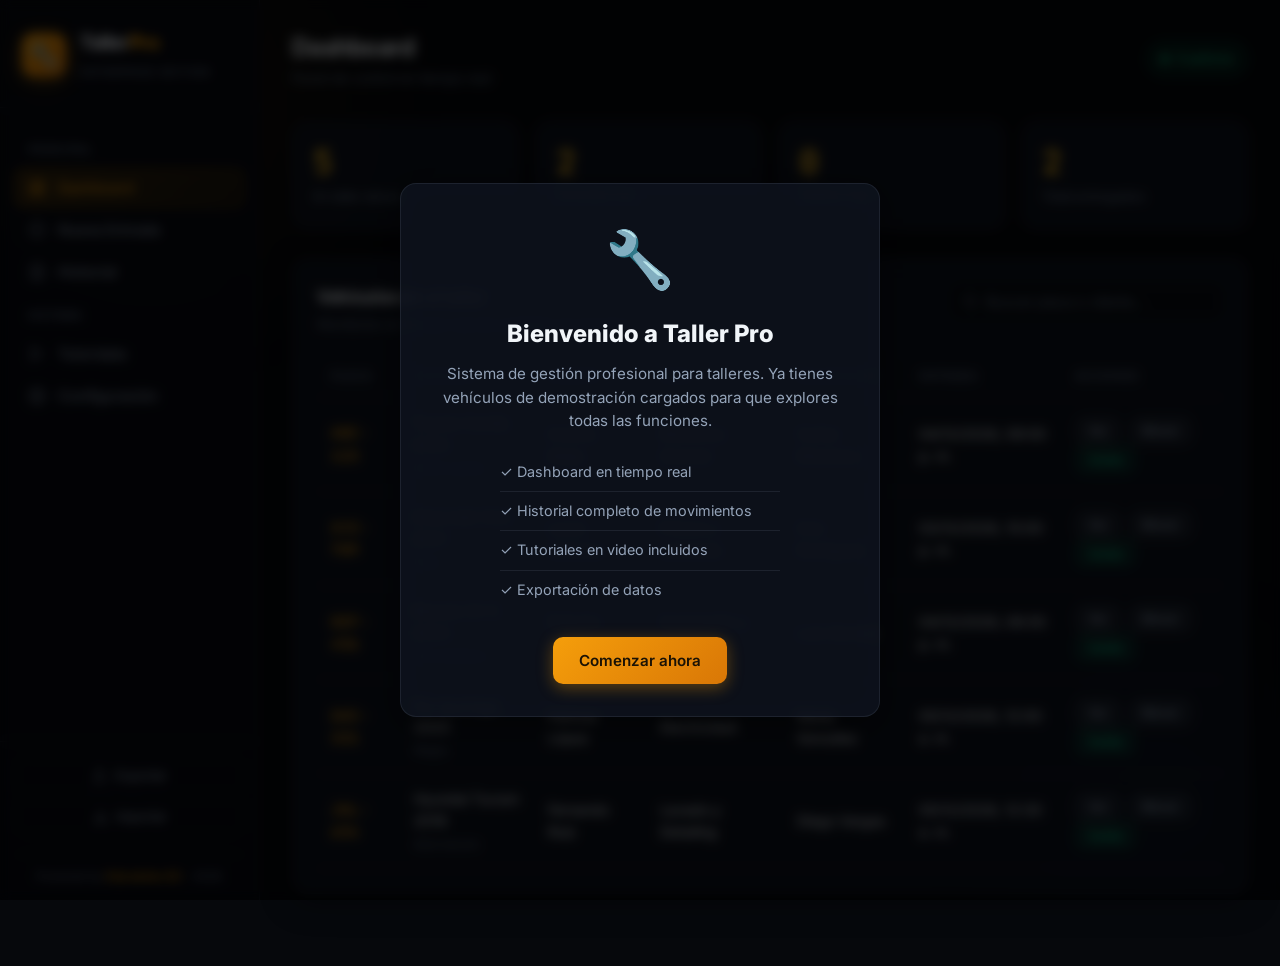
<file: index.html>
<!DOCTYPE html>
<html lang="es">
<head>
  <meta charset="UTF-8" />
  <meta name="viewport" content="width=device-width, initial-scale=1.0" />
  <title>Taller Pro — Gestión Premium de Vehículos</title>
  <link rel="preconnect" href="https://fonts.googleapis.com">
  <link rel="preconnect" href="https://fonts.gstatic.com" crossorigin>
  <link href="https://fonts.googleapis.com/css2?family=Inter:wght@400;500;600;700;800&family=JetBrains+Mono:wght@500;600&display=swap" rel="stylesheet">
  <link rel="stylesheet" href="styles.css" />
  <link rel="icon" href="data:image/svg+xml,<svg xmlns='http://www.w3.org/2000/svg' viewBox='0 0 100 100'><text y='.9em' font-size='90'>🔧</text></svg>" />
</head>
<body>
  <!-- Animated background particles -->
  <div class="bg-effects">
    <div class="orb orb-1"></div>
    <div class="orb orb-2"></div>
    <div class="orb orb-3"></div>
  </div>

  <div class="app">
    <!-- Sidebar -->
    <aside class="sidebar" id="sidebar">
      <div class="logo">
        <div class="logo-mark">
          <span>🔧</span>
        </div>
        <div class="logo-text">
          <h1>Taller<span>Pro</span></h1>
          <small>Enterprise Edition</small>
        </div>
      </div>

      <nav class="nav">
        <div class="nav-label">Principal</div>
        <button class="nav-btn active" data-view="dashboard">
          <svg width="18" height="18" viewBox="0 0 24 24" fill="none" stroke="currentColor" stroke-width="2"><rect x="3" y="3" width="7" height="9" rx="1.5"/><rect x="14" y="3" width="7" height="5" rx="1.5"/><rect x="14" y="12" width="7" height="9" rx="1.5"/><rect x="3" y="16" width="7" height="5" rx="1.5"/></svg>
          <span>Dashboard</span>
        </button>
        <button class="nav-btn" data-view="entrada">
          <svg width="18" height="18" viewBox="0 0 24 24" fill="none" stroke="currentColor" stroke-width="2"><circle cx="12" cy="12" r="10"/><path d="M12 8v8M8 12h8"/></svg>
          <span>Nueva Entrada</span>
        </button>
        <button class="nav-btn" data-view="historial">
          <svg width="18" height="18" viewBox="0 0 24 24" fill="none" stroke="currentColor" stroke-width="2"><path d="M14 2H6a2 2 0 0 0-2 2v16a2 2 0 0 0 2 2h12a2 2 0 0 0 2-2V8z"/><path d="M14 2v6h6M16 13H8M16 17H8M10 9H8"/></svg>
          <span>Historial</span>
        </button>

        <div class="nav-label">Sistema</div>
        <button class="nav-btn" data-view="tutorial">
          <svg width="18" height="18" viewBox="0 0 24 24" fill="none" stroke="currentColor" stroke-width="2"><polygon points="5 3 19 12 5 21 5 3"/></svg>
          <span>Tutoriales</span>
        </button>
        <button class="nav-btn" data-view="config">
          <svg width="18" height="18" viewBox="0 0 24 24" fill="none" stroke="currentColor" stroke-width="2"><circle cx="12" cy="12" r="3"/><path d="M19.4 15a1.65 1.65 0 0 0 .33 1.82l.06.06a2 2 0 0 1 0 2.83 2 2 0 0 1-2.83 0l-.06-.06a1.65 1.65 0 0 0-1.82-.33 1.65 1.65 0 0 0-1 1.51V21a2 2 0 0 1-2 2 2 2 0 0 1-2-2v-.09A1.65 1.65 0 0 0 9 19.4a1.65 1.65 0 0 0-1.82.33l-.06.06a2 2 0 0 1-2.83 0 2 2 0 0 1 0-2.83l.06-.06A1.65 1.65 0 0 0 4.68 15a1.65 1.65 0 0 0-1.51-1H3a2 2 0 0 1-2-2 2 2 0 0 1 2-2h.09A1.65 1.65 0 0 0 4.6 9a1.65 1.65 0 0 0-.33-1.82l-.06-.06a2 2 0 0 1 0-2.83 2 2 0 0 1 2.83 0l.06.06A1.65 1.65 0 0 0 9 4.68a1.65 1.65 0 0 0 1-1.51V3a2 2 0 0 1 2-2 2 2 0 0 1 2 2v.09a1.65 1.65 0 0 0 1 1.51 1.65 1.65 0 0 0 1.82-.33l.06-.06a2 2 0 0 1 2.83 0 2 2 0 0 1 0 2.83l-.06.06A1.65 1.65 0 0 0 19.4 9a1.65 1.65 0 0 0 1.51 1H21a2 2 0 0 1 2 2 2 2 0 0 1-2 2h-.09a1.65 1.65 0 0 0-1.51 1z"/></svg>
          <span>Configuración</span>
        </button>
      </nav>

      <div class="sidebar-footer">
        <button id="btnExport" class="btn-ghost">
          <svg width="15" height="15" viewBox="0 0 24 24" fill="none" stroke="currentColor" stroke-width="2"><path d="M21 15v4a2 2 0 0 1-2 2H5a2 2 0 0 1-2-2v-4M17 8l-5-5-5 5M12 3v12"/></svg>
          Exportar
        </button>
        <button id="btnImport" class="btn-ghost">
          <svg width="15" height="15" viewBox="0 0 24 24" fill="none" stroke="currentColor" stroke-width="2"><path d="M21 15v4a2 2 0 0 1-2 2H5a2 2 0 0 1-2-2v-4M7 10l5 5 5-5M12 15V3"/></svg>
          Importar
        </button>
        <input type="file" id="importFile" accept=".json" hidden />
        <div class="powered-by">Powered by <span>Eduvertex EC</span> · 2026</div>
      </div>
    </aside>

    <div class="sidebar-overlay" id="sidebarOverlay"></div>

    <main class="main">
      <header class="topbar">
        <button class="menu-btn" id="menuToggle">
          <svg width="20" height="20" viewBox="0 0 24 24" fill="none" stroke="currentColor" stroke-width="2"><path d="M3 12h18M3 6h18M3 18h18"/></svg>
        </button>
        <div class="topbar-title">
          <h2 id="viewTitle">Dashboard</h2>
          <p id="viewSubtitle">Panel de control en tiempo real</p>
        </div>
        <div class="topbar-right">
          <div class="live-pill" id="liveBadge">
            <span class="pulse-dot"></span>
            <span id="liveCount">0 activos</span>
          </div>
        </div>
      </header>

      <!-- DASHBOARD -->
      <section id="view-dashboard" class="view active">
        <div class="stats-grid" id="statsGrid"></div>

        <div class="panel glass">
          <div class="panel-header">
            <div>
              <h3>Vehículos en el taller</h3>
              <p class="panel-desc">Monitoreo en tiempo real de unidades en proceso</p>
            </div>
            <div class="search-box">
              <svg width="15" height="15" viewBox="0 0 24 24" fill="none" stroke="currentColor" stroke-width="2"><circle cx="11" cy="11" r="8"/><path d="M21 21l-4.35-4.35"/></svg>
              <input type="search" id="searchDashboard" placeholder="Buscar placa o cliente..." />
            </div>
          </div>
          <div class="table-container">
            <table>
              <thead>
                <tr>
                  <th>Placa</th>
                  <th>Vehículo</th>
                  <th>Cliente</th>
                  <th>Área</th>
                  <th>Encargado</th>
                  <th>Entrada</th>
                  <th>Acciones</th>
                </tr>
              </thead>
              <tbody id="tablaActivos"></tbody>
            </table>
          </div>
          <div class="empty-state" id="emptyActivos" style="display:none">
            <div class="empty-icon">🚗</div>
            <h4>Taller vacío</h4>
            <p>No hay vehículos registrados actualmente</p>
            <button class="btn-primary" onclick="showView('entrada')">+ Registrar primera entrada</button>
          </div>
        </div>
      </section>

      <!-- ENTRADA -->
      <section id="view-entrada" class="view">
        <div class="panel glass form-panel">
          <div class="panel-header">
            <div>
              <h3>Nueva entrada de vehículo</h3>
              <p class="panel-desc">Registra todos los datos para iniciar el proceso</p>
            </div>
          </div>
          <form id="formEntrada">
            <div class="form-section">
              <div class="section-badge">01</div>
              <h4>Datos del vehículo</h4>
              <div class="form-grid">
                <div class="form-group">
                  <label>Placa <span class="req">*</span></label>
                  <input type="text" name="placa" required placeholder="ABC-123" maxlength="12" style="text-transform:uppercase" />
                </div>
                <div class="form-group">
                  <label>Marca <span class="req">*</span></label>
                  <input type="text" name="marca" required placeholder="Toyota, Chevrolet..." />
                </div>
                <div class="form-group">
                  <label>Modelo <span class="req">*</span></label>
                  <input type="text" name="modelo" required placeholder="Corolla, Onix..." />
                </div>
                <div class="form-group">
                  <label>Color</label>
                  <input type="text" name="color" placeholder="Blanco perlado..." />
                </div>
              </div>
            </div>

            <div class="form-section">
              <div class="section-badge">02</div>
              <h4>Datos del cliente</h4>
              <div class="form-grid">
                <div class="form-group">
                  <label>Nombre completo <span class="req">*</span></label>
                  <input type="text" name="cliente" required placeholder="Nombre del propietario" />
                </div>
                <div class="form-group">
                  <label>Teléfono de contacto</label>
                  <input type="tel" name="telefono" placeholder="300 123 4567" />
                </div>
              </div>
            </div>

            <div class="form-section">
              <div class="section-badge">03</div>
              <h4>Asignación de trabajo</h4>
              <div class="form-grid">
                <div class="form-group">
                  <label>Área de trabajo <span class="req">*</span></label>
                  <select name="area" id="selectAreaEntrada" required></select>
                </div>
                <div class="form-group">
                  <label>Técnico encargado <span class="req">*</span></label>
                  <select name="encargado" id="selectEncargadoEntrada" required></select>
                </div>
                <div class="form-group full">
                  <label>Diagnóstico / Notas</label>
                  <textarea name="notas" rows="3" placeholder="Describe las fallas reportadas o el trabajo a realizar..."></textarea>
                </div>
              </div>
            </div>

            <div class="form-actions">
              <button type="submit" class="btn-primary btn-lg">
                <svg width="18" height="18" viewBox="0 0 24 24" fill="none" stroke="currentColor" stroke-width="2.5"><path d="M19 21H5a2 2 0 0 1-2-2V5a2 2 0 0 1 2-2h11l5 5v11a2 2 0 0 1-2 2z"/><polyline points="17 21 17 13 7 13 7 21"/><polyline points="7 3 7 8 15 8"/></svg>
                Registrar Entrada
              </button>
              <button type="reset" class="btn-secondary">Limpiar</button>
            </div>
          </form>
        </div>
      </section>

      <!-- HISTORIAL -->
      <section id="view-historial" class="view">
        <div class="panel glass">
          <div class="panel-header">
            <div>
              <h3>Historial completo</h3>
              <p class="panel-desc">Registro histórico de todas las operaciones</p>
            </div>
            <div class="filters-row">
              <div class="search-box">
                <svg width="15" height="15" viewBox="0 0 24 24" fill="none" stroke="currentColor" stroke-width="2"><circle cx="11" cy="11" r="8"/><path d="M21 21l-4.35-4.35"/></svg>
                <input type="search" id="searchHistorial" placeholder="Buscar..." />
              </div>
              <select id="filtroEstado" class="select-sm">
                <option value="todos">Todos</option>
                <option value="en_taller">En taller</option>
                <option value="entregado">Entregados</option>
              </select>
            </div>
          </div>
          <div class="table-container">
            <table>
              <thead>
                <tr>
                  <th>Placa</th>
                  <th>Vehículo</th>
                  <th>Cliente</th>
                  <th>Estado</th>
                  <th>Entrada</th>
                  <th>Salida</th>
                  <th>Tiempo</th>
                  <th></th>
                </tr>
              </thead>
              <tbody id="tablaHistorial"></tbody>
            </table>
          </div>
        </div>
      </section>

      <!-- TUTORIALES -->
      <section id="view-tutorial" class="view">
        <div class="tutorial-hero glass">
          <div class="tutorial-hero-content">
            <span class="badge-premium">Guía rápida</span>
            <h2>Aprende a usar Taller Pro</h2>
            <p>Videos cortos para dominar el sistema en minutos. Ideal para capacitar a tu equipo.</p>
          </div>
        </div>

        <div class="video-grid">
          <div class="video-card glass">
            <div class="video-thumb">
              <iframe src="https://www.youtube.com/watch?v=8KFHdhyp058" title="Cómo registrar un vehículo" frameborder="0" allow="accelerometer; autoplay; clipboard-write; encrypted-media; gyroscope; picture-in-picture" allowfullscreen></iframe>
            </div>
            <div class="video-info">
              <h4>1. Registrar entrada de vehículo</h4>
              <p>Aprende a capturar todos los datos del vehículo y cliente en segundos.</p>
            </div>
          </div>

          <div class="video-card glass">
            <div class="video-thumb">
              <iframe src="https://www.youtube.com/watch?v=Qh30ZmAqof8" title="Mover área y personal" frameborder="0" allowfullscreen></iframe>
            </div>
            <div class="video-info">
              <h4>2. Cambiar área y encargado</h4>
              <p>Cómo mover un vehículo entre áreas del taller y reasignar personal.</p>
            </div>
          </div>

          <div class="video-card glass">
            <div class="video-thumb">
              <iframe src="https://www.youtube.com/watch?v=MJFSS1qp2s8" title="Marcar salida" frameborder="0" allowfullscreen></iframe>
            </div>
            <div class="video-info">
              <h4>3. Marcar salida y entrega</h4>
              <p>Proceso de entrega al cliente y cierre del registro.</p>
            </div>
          </div>

          <div class="video-card glass">
            <div class="video-thumb">
              <iframe src="https://www.youtube.com/watch?v=Y122tdEJJJ8" title="Backup de datos" frameborder="0" allowfullscreen></iframe>
            </div>
            <div class="video-info">
              <h4>4. Exportar e importar datos</h4>
              <p>Cómo hacer respaldo y restaurar la información del taller.</p>
            </div>
          </div>
        </div>

        <div class="tips-panel glass">
          <h3>Consejos pro</h3>
          <div class="tips-grid">
            <div class="tip">
              <span class="tip-num">01</span>
              <p>Exporta tus datos semanalmente. Los registros viven en el navegador.</p>
            </div>
            <div class="tip">
              <span class="tip-num">02</span>
              <p>Usa el mismo navegador siempre para mantener los datos sincronizados.</p>
            </div>
            <div class="tip">
              <span class="tip-num">03</span>
              <p>Configura primero las áreas y el personal real de tu taller.</p>
            </div>
            <div class="tip">
              <span class="tip-num">04</span>
              <p>El historial de cada vehículo es inmutable una vez marcado como entregado.</p>
            </div>
          </div>
        </div>
      </section>

      <!-- CONFIG -->
      <section id="view-config" class="view">
        <div class="config-grid">
          <div class="panel glass">
            <div class="panel-header">
              <div>
                <h3>Áreas de trabajo</h3>
                <p class="panel-desc">Define las zonas de tu taller</p>
              </div>
            </div>
            <form id="formArea" class="inline-form">
              <input type="text" name="nombre" placeholder="Nueva área..." required />
              <button type="submit" class="btn-primary">Agregar</button>
            </form>
            <ul class="chip-list" id="listaAreas"></ul>
          </div>

          <div class="panel glass">
            <div class="panel-header">
              <div>
                <h3>Personal técnico</h3>
                <p class="panel-desc">Equipo responsable</p>
              </div>
            </div>
            <form id="formPersonal" class="inline-form">
              <input type="text" name="nombre" placeholder="Nombre del técnico..." required />
              <button type="submit" class="btn-primary">Agregar</button>
            </form>
            <ul class="chip-list" id="listaPersonal"></ul>
          </div>

          <div class="panel glass full-width danger-zone">
            <div class="panel-header">
              <div>
                <h3>Zona de peligro</h3>
                <p class="panel-desc">Acciones irreversibles</p>
              </div>
            </div>
            <p class="hint">Los datos se almacenan localmente. Realiza exportaciones periódicas.</p>
            <button id="btnLimpiarTodo" class="btn-danger">
              <svg width="15" height="15" viewBox="0 0 24 24" fill="none" stroke="currentColor" stroke-width="2"><polyline points="3 6 5 6 21 6"/><path d="M19 6v14a2 2 0 0 1-2 2H7a2 2 0 0 1-2-2V6m3 0V4a2 2 0 0 1 2-2h4a2 2 0 0 1 2 2v2"/></svg>
              Borrar todos los datos
            </button>
          </div>
        </div>
      </section>
    </main>
  </div>

  <!-- Modal -->
  <div class="modal-overlay" id="modal">
    <div class="modal glass" id="modalBox">
      <button class="modal-close" id="modalClose">
        <svg width="18" height="18" viewBox="0 0 24 24" fill="none" stroke="currentColor" stroke-width="2.5"><path d="M18 6L6 18M6 6l12 12"/></svg>
      </button>
      <div id="modalContent"></div>
    </div>
  </div>

  <!-- Welcome modal (first visit) -->
  <div class="modal-overlay" id="welcomeModal">
    <div class="modal glass welcome-modal">
      <div class="welcome-content">
        <div class="welcome-icon">🔧</div>
        <h2>Bienvenido a Taller Pro</h2>
        <p>Sistema de gestión profesional para talleres. Ya tienes vehículos de demostración cargados para que explores todas las funciones.</p>
        <ul class="welcome-features">
          <li>✓ Dashboard en tiempo real</li>
          <li>✓ Historial completo de movimientos</li>
          <li>✓ Tutoriales en video incluidos</li>
          <li>✓ Exportación de datos</li>
        </ul>
        <button class="btn-primary btn-lg" id="btnStart">Comenzar ahora</button>
      </div>
    </div>
  </div>

  <div id="toast" class="toast"></div>

  <script src="app.js"></script>
</body>
</html>
</file>
<file: styles.css>
:root {
  --bg: #06080c;
  --bg-elevated: #0c1017;
  --bg-card: rgba(16, 22, 34, 0.75);
  --bg-hover: rgba(30, 41, 59, 0.6);
  --border: rgba(148, 163, 184, 0.12);
  --border-strong: rgba(148, 163, 184, 0.22);
  --text: #f1f5f9;
  --text-secondary: #94a3b8;
  --text-muted: #64748b;
  --accent: #f59e0b;
  --accent-glow: rgba(245, 158, 11, 0.35);
  --primary: #3b82f6;
  --primary-glow: rgba(59, 130, 246, 0.35);
  --success: #10b981;
  --success-bg: rgba(16, 185, 129, 0.12);
  --danger: #ef4444;
  --danger-bg: rgba(239, 68, 68, 0.12);
  --warning: #f59e0b;
  --radius: 16px;
  --radius-sm: 10px;
  --font: 'Inter', system-ui, sans-serif;
  --mono: 'JetBrains Mono', monospace;
  --shadow: 0 8px 32px rgba(0,0,0,0.4);
  --transition: 0.25s cubic-bezier(0.4, 0, 0.2, 1);
}

* { box-sizing: border-box; margin: 0; padding: 0; }

html { scroll-behavior: smooth; }

body {
  font-family: var(--font);
  background: var(--bg);
  color: var(--text);
  line-height: 1.55;
  min-height: 100vh;
  overflow-x: hidden;
  -webkit-font-smoothing: antialiased;
}

/* ===== Background effects ===== */
.bg-effects {
  position: fixed;
  inset: 0;
  pointer-events: none;
  z-index: 0;
  overflow: hidden;
}

.orb {
  position: absolute;
  border-radius: 50%;
  filter: blur(80px);
  opacity: 0.4;
  animation: float 18s ease-in-out infinite;
}

.orb-1 {
  width: 500px; height: 500px;
  background: radial-gradient(circle, rgba(245,158,11,0.25), transparent 70%);
  top: -150px; left: -100px;
}

.orb-2 {
  width: 400px; height: 400px;
  background: radial-gradient(circle, rgba(59,130,246,0.2), transparent 70%);
  bottom: -100px; right: -80px;
  animation-delay: -6s;
}

.orb-3 {
  width: 300px; height: 300px;
  background: radial-gradient(circle, rgba(16,185,129,0.15), transparent 70%);
  top: 40%; left: 50%;
  animation-delay: -12s;
}

@keyframes float {
  0%, 100% { transform: translate(0, 0) scale(1); }
  33% { transform: translate(30px, -40px) scale(1.05); }
  66% { transform: translate(-20px, 20px) scale(0.95); }
}

/* ===== App layout ===== */
.app {
  display: flex;
  min-height: 100vh;
  position: relative;
  z-index: 1;
}

/* ===== Sidebar ===== */
.sidebar {
  width: 260px;
  background: rgba(8, 11, 18, 0.9);
  backdrop-filter: blur(20px);
  border-right: 1px solid var(--border);
  display: flex;
  flex-direction: column;
  position: fixed;
  height: 100vh;
  z-index: 100;
  transition: transform var(--transition);
}

.logo {
  display: flex;
  align-items: center;
  gap: 14px;
  padding: 28px 22px 24px;
  border-bottom: 1px solid var(--border);
}

.logo-mark {
  width: 44px; height: 44px;
  background: linear-gradient(135deg, #f59e0b, #d97706);
  border-radius: 12px;
  display: grid;
  place-items: center;
  font-size: 1.4rem;
  box-shadow: 0 4px 20px var(--accent-glow);
  animation: logoPulse 3s ease-in-out infinite;
}

@keyframes logoPulse {
  0%, 100% { box-shadow: 0 4px 20px var(--accent-glow); }
  50% { box-shadow: 0 4px 30px rgba(245,158,11,0.55); }
}

.logo-text h1 {
  font-size: 1.2rem;
  font-weight: 800;
  letter-spacing: -0.02em;
}

.logo-text h1 span {
  color: var(--accent);
}

.logo-text small {
  font-size: 0.68rem;
  color: var(--text-muted);
  text-transform: uppercase;
  letter-spacing: 0.08em;
  font-weight: 600;
}

.nav {
  flex: 1;
  padding: 20px 14px;
  display: flex;
  flex-direction: column;
  gap: 2px;
  overflow-y: auto;
}

.nav-label {
  font-size: 0.65rem;
  font-weight: 700;
  text-transform: uppercase;
  letter-spacing: 0.1em;
  color: var(--text-muted);
  padding: 14px 14px 8px;
}

.nav-btn {
  display: flex;
  align-items: center;
  gap: 12px;
  padding: 11px 14px;
  background: transparent;
  border: none;
  color: var(--text-secondary);
  font-size: 0.9rem;
  font-weight: 500;
  border-radius: 10px;
  cursor: pointer;
  transition: all var(--transition);
  text-align: left;
  font-family: inherit;
}

.nav-btn svg { flex-shrink: 0; opacity: 0.7; transition: opacity var(--transition); }

.nav-btn:hover {
  background: var(--bg-hover);
  color: var(--text);
}

.nav-btn:hover svg { opacity: 1; }

.nav-btn.active {
  background: linear-gradient(135deg, rgba(245,158,11,0.18), rgba(245,158,11,0.08));
  color: var(--accent);
  box-shadow: inset 0 0 0 1px rgba(245,158,11,0.25);
}

.nav-btn.active svg { opacity: 1; color: var(--accent); }

.sidebar-footer {
  padding: 16px;
  border-top: 1px solid var(--border);
  display: flex;
  flex-direction: column;
  gap: 6px;
}

.btn-ghost {
  display: flex;
  align-items: center;
  justify-content: center;
  gap: 8px;
  background: transparent;
  border: 1px solid var(--border);
  color: var(--text-secondary);
  padding: 9px 12px;
  border-radius: 8px;
  font-size: 0.8rem;
  font-weight: 500;
  cursor: pointer;
  transition: all var(--transition);
  font-family: inherit;
}

.btn-ghost:hover {
  border-color: var(--accent);
  color: var(--accent);
  background: rgba(245,158,11,0.06);
}

/* ===== Main ===== */
.main {
  flex: 1;
  margin-left: 260px;
  padding: 28px 32px 48px;
  max-width: 1400px;
  position: relative;
}

.topbar {
  display: flex;
  align-items: center;
  gap: 16px;
  margin-bottom: 32px;
  animation: slideDown 0.5s ease;
}

@keyframes slideDown {
  from { opacity: 0; transform: translateY(-12px); }
  to { opacity: 1; transform: translateY(0); }
}

.menu-btn {
  display: none;
  background: var(--bg-card);
  border: 1px solid var(--border);
  color: var(--text);
  padding: 10px;
  border-radius: 10px;
  cursor: pointer;
}

.topbar-title h2 {
  font-size: 1.55rem;
  font-weight: 700;
  letter-spacing: -0.03em;
}

.topbar-title p {
  font-size: 0.85rem;
  color: var(--text-muted);
  margin-top: 2px;
}

.topbar-right { margin-left: auto; }

.live-pill {
  display: flex;
  align-items: center;
  gap: 8px;
  background: rgba(16,185,129,0.1);
  border: 1px solid rgba(16,185,129,0.25);
  padding: 7px 14px;
  border-radius: 100px;
  font-size: 0.8rem;
  font-weight: 600;
  color: var(--success);
}

.pulse-dot {
  width: 8px; height: 8px;
  background: var(--success);
  border-radius: 50%;
  animation: pulse 2s ease-in-out infinite;
  box-shadow: 0 0 0 0 rgba(16,185,129,0.5);
}

@keyframes pulse {
  0% { box-shadow: 0 0 0 0 rgba(16,185,129,0.5); }
  70% { box-shadow: 0 0 0 8px rgba(16,185,129,0); }
  100% { box-shadow: 0 0 0 0 rgba(16,185,129,0); }
}

/* ===== Views ===== */
.view { display: none; }
.view.active {
  display: block;
  animation: fadeUp 0.4s ease;
}

@keyframes fadeUp {
  from { opacity: 0; transform: translateY(16px); }
  to { opacity: 1; transform: translateY(0); }
}

/* ===== Glass panel ===== */
.glass {
  background: var(--bg-card);
  backdrop-filter: blur(16px);
  border: 1px solid var(--border);
  border-radius: var(--radius);
  box-shadow: var(--shadow);
}

.panel {
  padding: 24px;
  margin-bottom: 24px;
}

.panel-header {
  display: flex;
  flex-wrap: wrap;
  justify-content: space-between;
  align-items: flex-start;
  gap: 16px;
  margin-bottom: 22px;
}

.panel-header h3 {
  font-size: 1.1rem;
  font-weight: 700;
  letter-spacing: -0.02em;
}

.panel-desc {
  font-size: 0.82rem;
  color: var(--text-muted);
  margin-top: 3px;
}

/* ===== Stats ===== */
.stats-grid {
  display: grid;
  grid-template-columns: repeat(auto-fit, minmax(200px, 1fr));
  gap: 16px;
  margin-bottom: 28px;
}

.stat-card {
  background: var(--bg-card);
  backdrop-filter: blur(12px);
  border: 1px solid var(--border);
  border-radius: var(--radius);
  padding: 22px 20px;
  position: relative;
  overflow: hidden;
  transition: all var(--transition);
  animation: fadeUp 0.5s ease backwards;
}

.stat-card:nth-child(1) { animation-delay: 0.05s; }
.stat-card:nth-child(2) { animation-delay: 0.1s; }
.stat-card:nth-child(3) { animation-delay: 0.15s; }
.stat-card:nth-child(4) { animation-delay: 0.2s; }

.stat-card:hover {
  border-color: var(--border-strong);
  transform: translateY(-3px);
  box-shadow: 0 12px 40px rgba(0,0,0,0.35);
}

.stat-card::before {
  content: '';
  position: absolute;
  top: 0; left: 0; right: 0;
  height: 2px;
  background: linear-gradient(90deg, transparent, var(--accent), transparent);
  opacity: 0;
  transition: opacity var(--transition);
}

.stat-card:hover::before { opacity: 1; }

.stat-card .number {
  font-family: var(--mono);
  font-size: 2.1rem;
  font-weight: 600;
  background: linear-gradient(135deg, #fbbf24, #f59e0b);
  -webkit-background-clip: text;
  -webkit-text-fill-color: transparent;
  background-clip: text;
  line-height: 1.1;
}

.stat-card .label {
  font-size: 0.8rem;
  color: var(--text-muted);
  margin-top: 6px;
  font-weight: 500;
}

/* ===== Table ===== */
.table-container { overflow-x: auto; }

table {
  width: 100%;
  border-collapse: collapse;
  font-size: 0.875rem;
}

th {
  text-align: left;
  padding: 12px 14px;
  font-size: 0.7rem;
  font-weight: 600;
  text-transform: uppercase;
  letter-spacing: 0.06em;
  color: var(--text-muted);
  border-bottom: 1px solid var(--border);
}

td {
  padding: 14px;
  border-bottom: 1px solid var(--border);
  vertical-align: middle;
}

tr {
  transition: background var(--transition);
}

tbody tr:hover {
  background: var(--bg-hover);
}

.placa {
  font-family: var(--mono);
  font-weight: 600;
  font-size: 0.9rem;
  color: var(--accent);
  letter-spacing: 0.04em;
}

.badge {
  display: inline-flex;
  align-items: center;
  gap: 5px;
  padding: 4px 11px;
  border-radius: 100px;
  font-size: 0.72rem;
  font-weight: 600;
}

.badge-taller {
  background: rgba(59,130,246,0.15);
  color: #60a5fa;
  border: 1px solid rgba(59,130,246,0.25);
}

.badge-entregado {
  background: var(--success-bg);
  color: #34d399;
  border: 1px solid rgba(16,185,129,0.25);
}

/* ===== Buttons ===== */
.btn-primary, .btn-secondary, .btn-danger, .btn-sm {
  border: none;
  border-radius: 10px;
  font-family: inherit;
  font-weight: 600;
  cursor: pointer;
  transition: all var(--transition);
  display: inline-flex;
  align-items: center;
  gap: 8px;
  justify-content: center;
}

.btn-primary {
  background: linear-gradient(135deg, #f59e0b, #d97706);
  color: #1a1205;
  padding: 11px 20px;
  font-size: 0.9rem;
  box-shadow: 0 4px 16px var(--accent-glow);
}

.btn-primary:hover {
  transform: translateY(-2px);
  box-shadow: 0 6px 24px rgba(245,158,11,0.45);
}

.btn-primary:active { transform: translateY(0); }

.btn-lg { padding: 14px 26px; font-size: 0.95rem; }

.btn-secondary {
  background: rgba(148,163,184,0.1);
  color: var(--text-secondary);
  padding: 11px 18px;
  border: 1px solid var(--border);
}

.btn-secondary:hover {
  background: rgba(148,163,184,0.18);
  color: var(--text);
}

.btn-danger {
  background: var(--danger-bg);
  color: var(--danger);
  border: 1px solid rgba(239,68,68,0.3);
  padding: 11px 18px;
  font-size: 0.85rem;
}

.btn-danger:hover {
  background: rgba(239,68,68,0.22);
}

.btn-sm {
  padding: 6px 12px;
  font-size: 0.75rem;
  background: rgba(148,163,184,0.1);
  color: var(--text-secondary);
  border: 1px solid var(--border);
  margin-right: 4px;
}

.btn-sm:hover {
  background: rgba(59,130,246,0.15);
  color: #60a5fa;
  border-color: rgba(59,130,246,0.3);
}

.btn-sm.success {
  background: var(--success-bg);
  color: var(--success);
  border-color: rgba(16,185,129,0.25);
}

.btn-sm.success:hover {
  background: rgba(16,185,129,0.25);
}

/* ===== Forms ===== */
.form-panel { max-width: 780px; }

.form-section {
  position: relative;
  padding: 24px 0 24px 52px;
  border-bottom: 1px solid var(--border);
  margin-bottom: 8px;
}

.form-section:last-of-type { border-bottom: none; }

.section-badge {
  position: absolute;
  left: 0; top: 24px;
  width: 36px; height: 36px;
  background: linear-gradient(135deg, rgba(245,158,11,0.2), rgba(245,158,11,0.05));
  border: 1px solid rgba(245,158,11,0.3);
  border-radius: 10px;
  display: grid;
  place-items: center;
  font-family: var(--mono);
  font-size: 0.75rem;
  font-weight: 600;
  color: var(--accent);
}

.form-section h4 {
  font-size: 0.95rem;
  font-weight: 600;
  margin-bottom: 16px;
}

.form-grid {
  display: grid;
  grid-template-columns: 1fr 1fr;
  gap: 16px;
}

.form-group {
  display: flex;
  flex-direction: column;
  gap: 6px;
}

.form-group.full { grid-column: 1 / -1; }

label {
  font-size: 0.78rem;
  font-weight: 600;
  color: var(--text-secondary);
}

.req { color: var(--accent); }

input, select, textarea {
  background: rgba(6,8,12,0.6);
  border: 1px solid var(--border);
  border-radius: 10px;
  padding: 11px 14px;
  color: var(--text);
  font-size: 0.9rem;
  font-family: inherit;
  transition: all var(--transition);
}

input:focus, select:focus, textarea:focus {
  outline: none;
  border-color: var(--accent);
  box-shadow: 0 0 0 3px rgba(245,158,11,0.15);
}

input::placeholder, textarea::placeholder {
  color: var(--text-muted);
}

.form-actions {
  display: flex;
  gap: 12px;
  margin-top: 28px;
  padding-top: 8px;
}

.search-box {
  display: flex;
  align-items: center;
  gap: 8px;
  background: rgba(6,8,12,0.5);
  border: 1px solid var(--border);
  border-radius: 10px;
  padding: 0 12px;
  transition: border-color var(--transition);
}

.search-box:focus-within {
  border-color: var(--accent);
}

.search-box svg { color: var(--text-muted); flex-shrink: 0; }

.search-box input {
  border: none;
  background: transparent;
  padding: 9px 0;
  min-width: 180px;
  box-shadow: none !important;
}

.select-sm {
  padding: 9px 12px;
  font-size: 0.82rem;
  border-radius: 10px;
  background: rgba(6,8,12,0.5);
}

.filters-row {
  display: flex;
  gap: 10px;
  flex-wrap: wrap;
}

.inline-form {
  display: flex;
  gap: 8px;
  margin-bottom: 18px;
}

.inline-form input { flex: 1; }

/* ===== Chips ===== */
.chip-list {
  list-style: none;
  display: flex;
  flex-wrap: wrap;
  gap: 8px;
}

.chip-list li {
  display: inline-flex;
  align-items: center;
  gap: 8px;
  background: rgba(148,163,184,0.08);
  border: 1px solid var(--border);
  padding: 7px 12px;
  border-radius: 8px;
  font-size: 0.85rem;
  font-weight: 500;
  animation: fadeUp 0.3s ease;
}

.chip-list .delete-btn {
  background: none;
  border: none;
  color: var(--text-muted);
  cursor: pointer;
  font-size: 0.85rem;
  padding: 0;
  line-height: 1;
  transition: color var(--transition);
}

.chip-list .delete-btn:hover { color: var(--danger); }

/* ===== Config ===== */
.config-grid {
  display: grid;
  grid-template-columns: 1fr 1fr;
  gap: 20px;
}

.config-grid .full-width { grid-column: 1 / -1; }

.danger-zone {
  border-color: rgba(239,68,68,0.2) !important;
}

.hint {
  font-size: 0.85rem;
  color: var(--text-muted);
  margin-bottom: 16px;
}

/* ===== Empty state ===== */
.empty-state {
  text-align: center;
  padding: 56px 20px;
}

.empty-icon {
  font-size: 3rem;
  margin-bottom: 12px;
  opacity: 0.6;
}

.empty-state h4 {
  font-size: 1.1rem;
  margin-bottom: 6px;
}

.empty-state p {
  color: var(--text-muted);
  font-size: 0.9rem;
  margin-bottom: 20px;
}

/* ===== Modal ===== */
.modal-overlay {
  position: fixed;
  inset: 0;
  background: rgba(0,0,0,0.7);
  backdrop-filter: blur(6px);
  display: none;
  align-items: center;
  justify-content: center;
  z-index: 200;
  padding: 20px;
  animation: fadeIn 0.25s ease;
}

.modal-overlay.open { display: flex; }

@keyframes fadeIn {
  from { opacity: 0; }
  to { opacity: 1; }
}

.modal {
  max-width: 560px;
  width: 100%;
  max-height: 90vh;
  overflow-y: auto;
  padding: 32px;
  position: relative;
  animation: modalIn 0.35s cubic-bezier(0.16, 1, 0.3, 1);
}

@keyframes modalIn {
  from { opacity: 0; transform: scale(0.92) translateY(20px); }
  to { opacity: 1; transform: scale(1) translateY(0); }
}

.modal-close {
  position: absolute;
  top: 16px; right: 16px;
  background: rgba(148,163,184,0.1);
  border: none;
  color: var(--text-muted);
  width: 36px; height: 36px;
  border-radius: 10px;
  display: grid;
  place-items: center;
  cursor: pointer;
  transition: all var(--transition);
}

.modal-close:hover {
  background: rgba(239,68,68,0.15);
  color: var(--danger);
}

.modal h3 {
  font-size: 1.2rem;
  font-weight: 700;
  margin-bottom: 20px;
  padding-right: 40px;
}

.info-grid {
  display: grid;
  grid-template-columns: 1fr 1fr;
  gap: 14px;
  margin-bottom: 22px;
}

.info-item label {
  display: block;
  font-size: 0.7rem;
  color: var(--text-muted);
  margin-bottom: 3px;
}

.info-item span {
  font-weight: 500;
  font-size: 0.9rem;
}

.timeline {
  border-left: 2px solid var(--border);
  padding-left: 18px;
  margin: 16px 0;
}

.timeline .item {
  position: relative;
  margin-bottom: 16px;
  animation: fadeUp 0.3s ease;
}

.timeline .item::before {
  content: '';
  position: absolute;
  left: -23px;
  top: 5px;
  width: 10px; height: 10px;
  background: var(--accent);
  border-radius: 50%;
  box-shadow: 0 0 0 3px rgba(245,158,11,0.2);
}

.timeline .fecha {
  font-size: 0.72rem;
  color: var(--text-muted);
  font-family: var(--mono);
}

/* ===== Welcome modal ===== */
.welcome-modal {
  max-width: 480px;
  text-align: center;
}

.welcome-icon {
  font-size: 3.5rem;
  margin-bottom: 12px;
  animation: logoPulse 2s ease-in-out infinite;
}

.welcome-content h2 {
  font-size: 1.5rem;
  font-weight: 800;
  margin-bottom: 10px;
}

.welcome-content > p {
  color: var(--text-secondary);
  font-size: 0.95rem;
  margin-bottom: 20px;
}

.welcome-features {
  list-style: none;
  text-align: left;
  margin: 0 auto 28px;
  max-width: 280px;
}

.welcome-features li {
  padding: 8px 0;
  font-size: 0.9rem;
  color: var(--text-secondary);
  border-bottom: 1px solid var(--border);
}

.welcome-features li:last-child { border-bottom: none; }

/* ===== Tutorial ===== */
.tutorial-hero {
  padding: 40px 32px;
  margin-bottom: 24px;
  background: linear-gradient(135deg, rgba(245,158,11,0.12), rgba(59,130,246,0.08));
  border: 1px solid rgba(245,158,11,0.2);
}

.badge-premium {
  display: inline-block;
  background: linear-gradient(135deg, #f59e0b, #d97706);
  color: #1a1205;
  font-size: 0.7rem;
  font-weight: 700;
  text-transform: uppercase;
  letter-spacing: 0.06em;
  padding: 4px 12px;
  border-radius: 100px;
  margin-bottom: 12px;
}

.tutorial-hero h2 {
  font-size: 1.6rem;
  font-weight: 800;
  letter-spacing: -0.03em;
  margin-bottom: 8px;
}

.tutorial-hero p {
  color: var(--text-secondary);
  max-width: 480px;
}

.video-grid {
  display: grid;
  grid-template-columns: repeat(auto-fit, minmax(280px, 1fr));
  gap: 20px;
  margin-bottom: 28px;
}

.video-card {
  overflow: hidden;
  transition: all var(--transition);
  animation: fadeUp 0.5s ease backwards;
}

.video-card:nth-child(1) { animation-delay: 0.05s; }
.video-card:nth-child(2) { animation-delay: 0.1s; }
.video-card:nth-child(3) { animation-delay: 0.15s; }
.video-card:nth-child(4) { animation-delay: 0.2s; }

.video-card:hover {
  transform: translateY(-4px);
  border-color: rgba(245,158,11,0.3);
  box-shadow: 0 16px 48px rgba(0,0,0,0.4);
}

.video-thumb {
  position: relative;
  padding-bottom: 56.25%;
  background: #000;
}

.video-thumb iframe {
  position: absolute;
  inset: 0;
  width: 100%;
  height: 100%;
  border: none;
}

.video-info {
  padding: 18px;
}

.video-info h4 {
  font-size: 0.95rem;
  font-weight: 600;
  margin-bottom: 6px;
}

.video-info p {
  font-size: 0.82rem;
  color: var(--text-muted);
}

.tips-panel {
  padding: 28px;
}

.tips-panel h3 {
  font-size: 1.1rem;
  font-weight: 700;
  margin-bottom: 20px;
}

.tips-grid {
  display: grid;
  grid-template-columns: repeat(auto-fit, minmax(220px, 1fr));
  gap: 16px;
}

.tip {
  display: flex;
  gap: 14px;
  align-items: flex-start;
}

.tip-num {
  font-family: var(--mono);
  font-size: 0.85rem;
  font-weight: 600;
  color: var(--accent);
  background: rgba(245,158,11,0.12);
  border: 1px solid rgba(245,158,11,0.25);
  width: 36px; height: 36px;
  border-radius: 10px;
  display: grid;
  place-items: center;
  flex-shrink: 0;
}

.tip p {
  font-size: 0.88rem;
  color: var(--text-secondary);
  padding-top: 6px;
}

/* ===== Toast ===== */
.toast {
  position: fixed;
  bottom: 28px;
  right: 28px;
  background: var(--bg-elevated);
  border: 1px solid var(--border);
  padding: 14px 20px;
  border-radius: 12px;
  box-shadow: 0 12px 40px rgba(0,0,0,0.5);
  transform: translateY(120%);
  opacity: 0;
  transition: all 0.4s cubic-bezier(0.16, 1, 0.3, 1);
  z-index: 300;
  max-width: 340px;
  font-size: 0.9rem;
  font-weight: 500;
}

.toast.show {
  transform: translateY(0);
  opacity: 1;
}

.toast.success { border-left: 3px solid var(--success); }
.toast.error { border-left: 3px solid var(--danger); }

/* ===== Responsive ===== */
.sidebar-overlay {
  display: none;
  position: fixed;
  inset: 0;
  background: rgba(0,0,0,0.5);
  z-index: 90;
}

@media (max-width: 960px) {
  .sidebar { transform: translateX(-100%); }
  .sidebar.open { transform: translateX(0); }
  .sidebar-overlay.open { display: block; }
  .main { margin-left: 0; padding: 20px 16px 40px; }
  .menu-btn { display: grid; place-items: center; }
  .form-grid { grid-template-columns: 1fr; }
  .config-grid { grid-template-columns: 1fr; }
  .info-grid { grid-template-columns: 1fr; }
  .form-section { padding-left: 0; }
  .section-badge { display: none; }
}

@media (max-width: 600px) {
  .stats-grid { grid-template-columns: 1fr 1fr; }
  .topbar-title h2 { font-size: 1.25rem; }
  th, td { padding: 10px 8px; font-size: 0.8rem; }
  .video-grid { grid-template-columns: 1fr; }
}

/* ===== Powered by credit ===== */
.powered-by {
  margin-top: 14px;
  padding-top: 14px;
  border-top: 1px solid rgba(148, 163, 184, 0.12);
  text-align: center;
  font-size: 0.68rem;
  font-weight: 500;
  letter-spacing: 0.04em;
  color: #64748b;
  transition: color 0.25s ease;
  line-height: 1.4;
}

.powered-by:hover {
  color: #94a3b8;
}

.powered-by span {
  color: #f59e0b;
  font-weight: 600;
}
</file>
